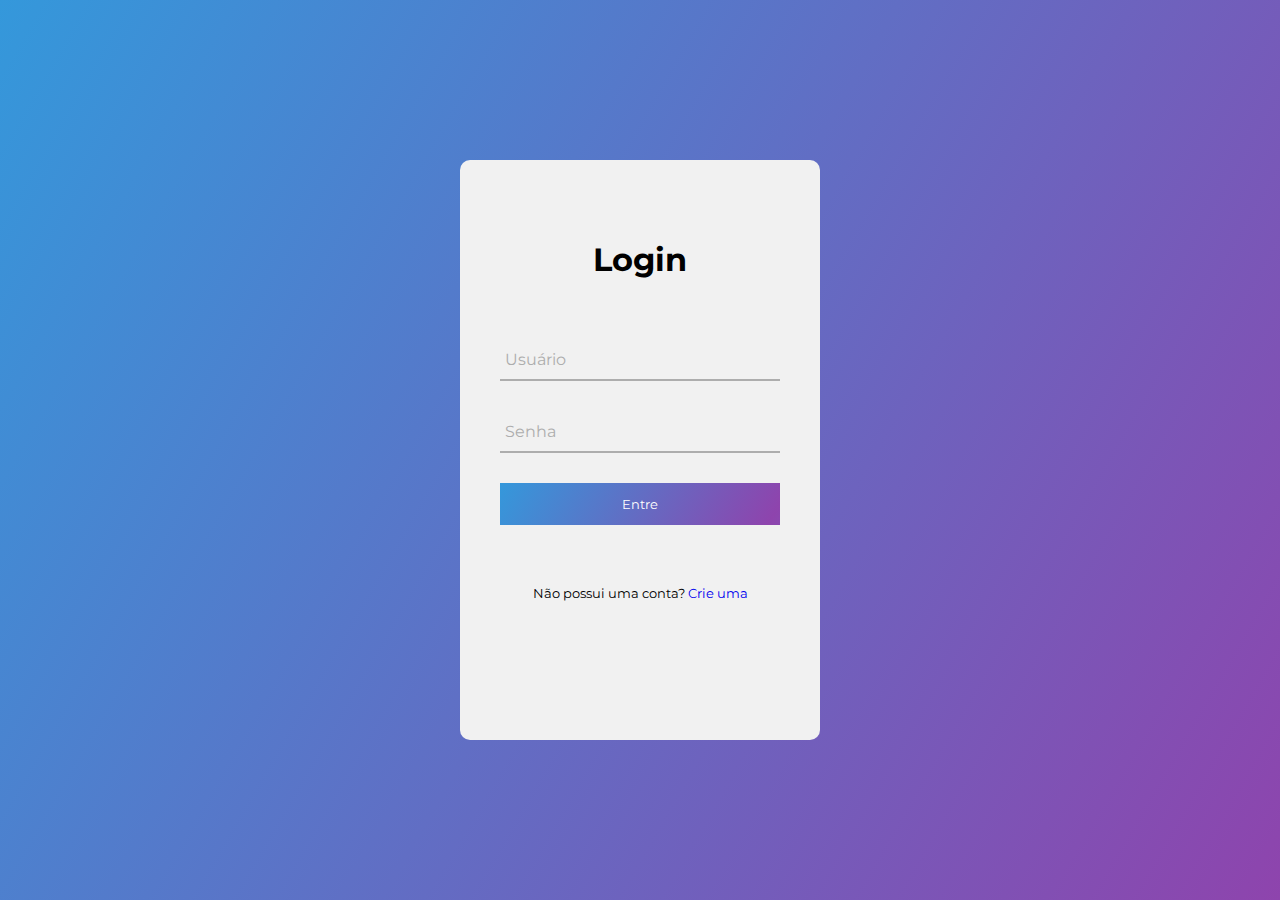
<file: index.html>
<html lang="pt-br">

<head>
    <meta charset="UTF-8">
    <meta http-equiv="X-UA-Compatible" content="IE=edge">
    <meta name="viewport" content="width=device-width, initial-scale=1.0">
    <title>Login</title>
    <link rel="sortcut icon" href="favicon.png" type="image/png">
    <link rel="stylesheet" href="./CSS/login.css">
    <link href="https://fonts.googleapis.com/css?family=Montserrat&display=swap" rel="stylesheet">
    <script src="https://cdnjs.cloudflare.com/ajax/libs/jquery/3.4.1/jquery.min.js"></script>
</head>

<body>
    <form action="login.html" class="login-form">
        <h1>Login</h1>

        <div class="txtb">
            <input type="text">
            <span data-placeholder="Usuário"></span>
        </div>

        <div class="txtb">
            <input type="password">
            <span data-placeholder="Senha"></span>
        </div>

        <input type="button" class="logbtn" value="Entre" onclick="index2()">

        <div class="bottom-text">
            Não possui uma conta? <a href="singup.html">Crie uma</a>
        </div>
    </form>

    <script src="./JS/login.js"></script>
</body>

</html>
</file>
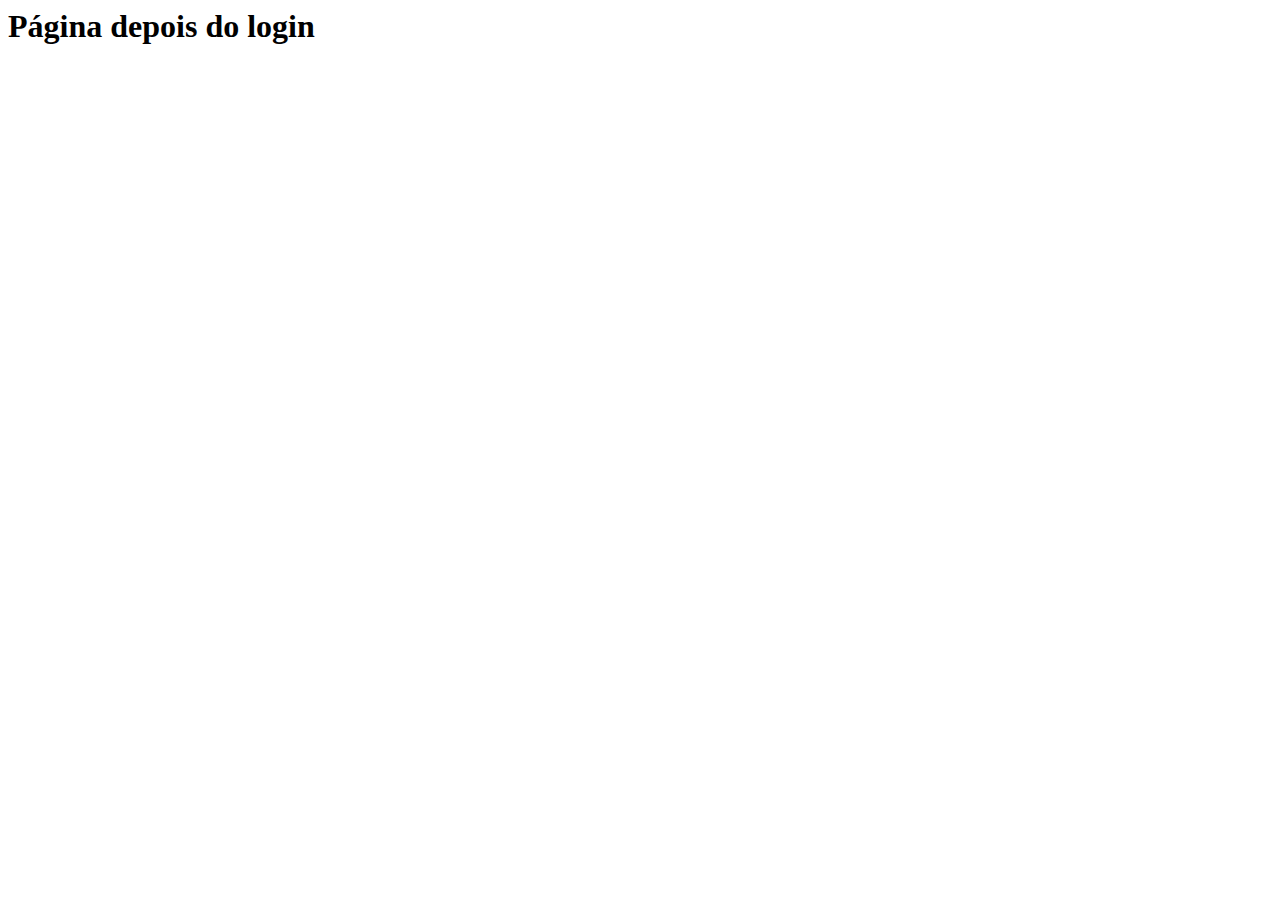
<file: index2.html>
<html lang="pt-br">

<head>
    <meta charset="UTF-8">
    <meta http-equiv="X-UA-Compatible" content="IE=edge">
    <meta name="viewport" content="width=device-width, initial-scale=1.0">
    <title>Document</title>
</head>

<body>
    <h1>Página depois do login</h1>
</body>

</html>
</file>
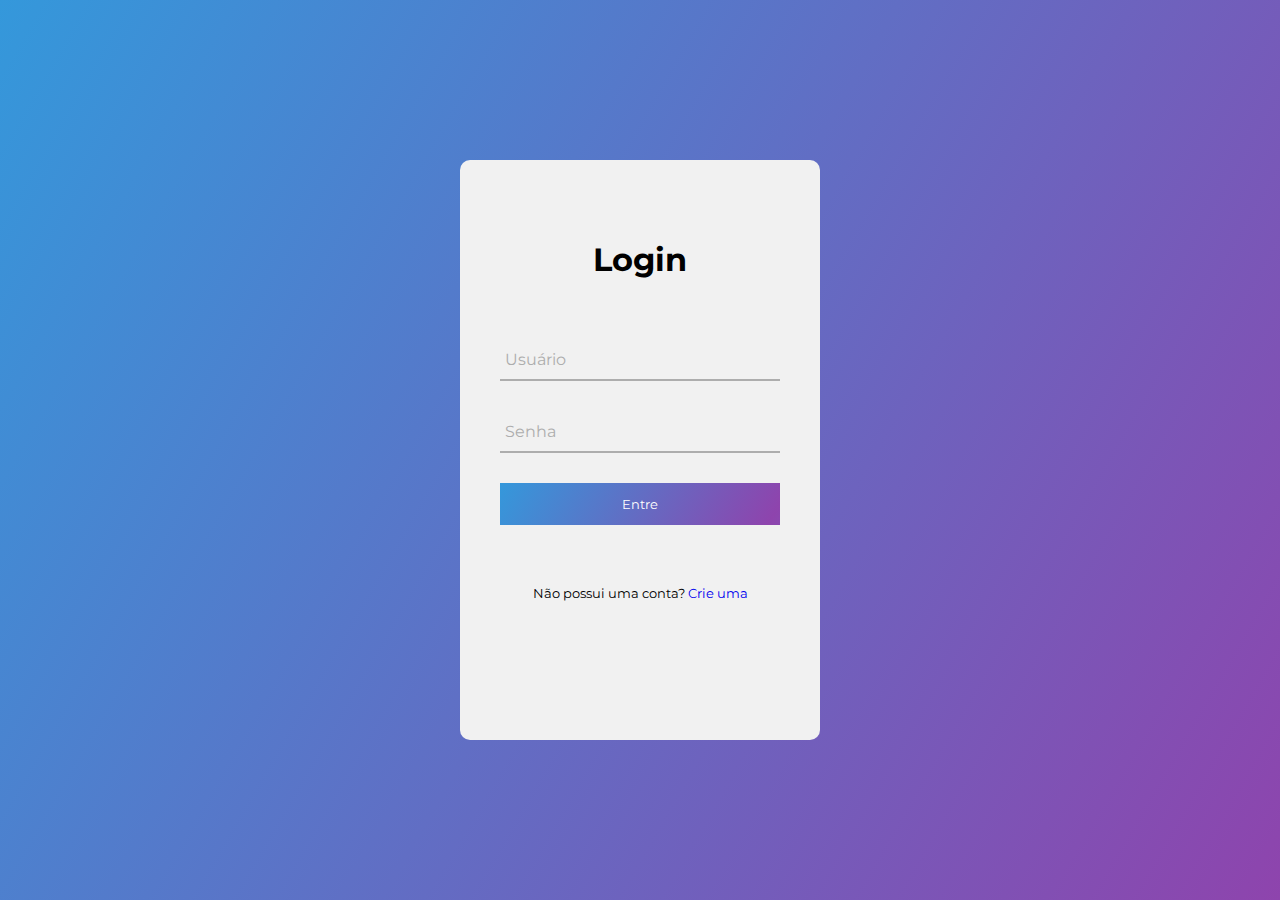
<file: login.html>
<html lang="pt-br">

<head>
    <meta charset="UTF-8">
    <title>Login</title>
    <link rel="sortcut icon" href="favicon.png" type="image/png">
    <link rel="stylesheet" href="./CSS/login.css">
    <link href="https://fonts.googleapis.com/css?family=Montserrat&display=swap" rel="stylesheet">
    <script src="https://cdnjs.cloudflare.com/ajax/libs/jquery/3.4.1/jquery.min.js"></script>
</head>

<body>
    <form action="login.html" class="login-form">
        <h1>Login</h1>

        <div class="txtb">
            <input type="text">
            <span data-placeholder="Usuário"></span>
        </div>

        <div class="txtb">
            <input type="password">
            <span data-placeholder="Senha"></span>
        </div>

        <input type="button" class="logbtn" value="Entre" onclick="index2()">

        <div class="bottom-text">
            Não possui uma conta? <a href="singup.html">Crie uma</a>
        </div>
    </form>

    <script src="./JS/login.js"></script>
</body>

</html>
</file>
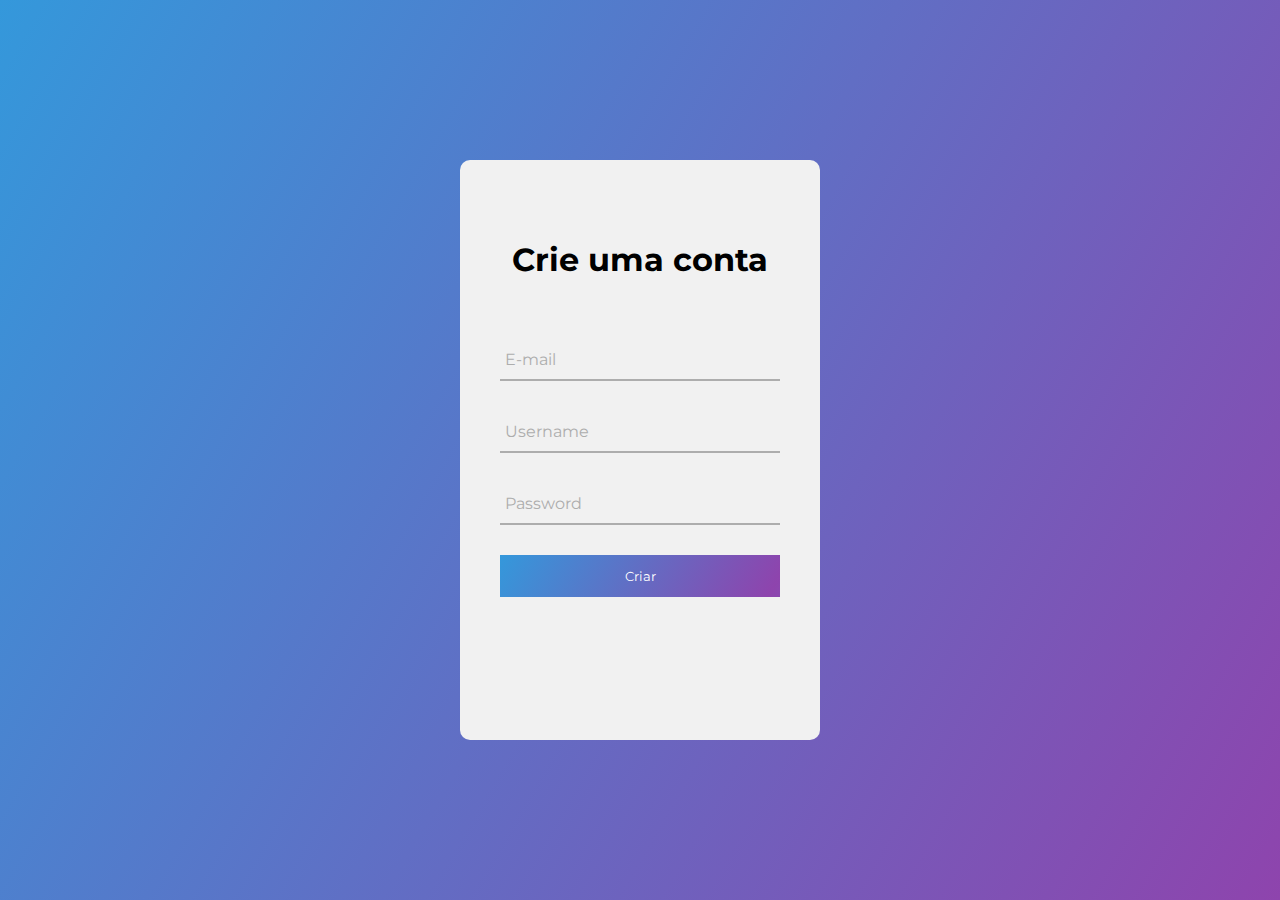
<file: singup.html>
<html lang="pt-br">

<head>
    <meta charset="UTF-8">
    <meta http-equiv="X-UA-Compatible" content="IE=edge">
    <meta name="viewport" content="width=device-width, initial-scale=1.0">
    <title>Crie uma conta</title>
    <link rel="sortcut icon" href="favicon.png" type="image/png">
    <link rel="stylesheet" href="./CSS/singup.css">
    <link href="https://fonts.googleapis.com/css?family=Montserrat&display=swap" rel="stylesheet">
    <script src="https://cdnjs.cloudflare.com/ajax/libs/jquery/3.4.1/jquery.min.js"></script>
</head>

<body>
    <form action="singup.html" class="singup-form">
        <h1>Crie uma conta</h1>

        <div class="txta">
            <input type="email">
            <span data-placeholder="E-mail"></span>
        </div>

        <div class="txta">
            <input type="text">
            <span data-placeholder="Username"></span>
        </div>

        <div class="txta">
            <input type="password">
            <span data-placeholder="Password"></span>
        </div>

        <input type="button" class="singbtn" value="Criar">
    </form>

    <script src="./JS/singup.js"></script>
</body>

</html>
</file>
<file: CSS/login.css>
*{
    margin: 0;
    padding: 0;
    text-decoration: none;
    font-family: 'Montserrat', sans-serif;
    box-sizing: border-box;
}

body{
    min-height: 100vh;
    background-image: linear-gradient(120deg,#3498db,#8e44ad);
}

.login-form{
    width: 360px;
    background: #f1f1f1;
    height: 580px;
    padding: 80px 40px;
    border-radius: 10px;
    position: absolute;
    left: 50%;
    top: 50%;
    transform: translate(-50%,-50%);
}

.login-form h1{
    text-align: center;
    margin-bottom: 60px;
}

.txtb{
    border-bottom: 2px solid #adadad;
    position: relative;
    margin: 30px 0;
}

.txtb input{
    font-size: 15px;
    color: #333;
    border: none;
    width: 100%;
    outline: none;
    background: none;
    padding: 0 5px;
    height: 40px;
}

.txtb span::before{
    content: attr(data-placeholder);
    position: absolute;
    top: 50%;
    left: 5px;
    color: #adadad;
    transform: translateY(-50%);
    z-index: -1;
    transition: .5s;
}

.txtb span::after{
    content: '';
    position: absolute;
    top: 100%;
    left: 0px;
    width: 0%;
    height: 2px;
    background: linear-gradient(120deg,#3498db,#8e44ad);
    transition: .5s;
}

.focus + span::before{
    top: -5px;
}
.focus + span::after{
    width: 100%;
}

.logbtn{
    display: block;
    width: 100%;
    height: 10%;
    border: none;
    background: linear-gradient(120deg,#3498db,#8e44ad,#3498db);
    background-size: 200%;
    color: #fff;
    outline: none;
    cursor: pointer;
    transition: .5s;
}

.logbtn:hover{
    background-position: right;
}

.bottom-text{
    margin-top: 60px;
    text-align: center;
    font-size: 13px;
}
</file>
<file: CSS/singup.css>
*{
    margin: 0;
    padding: 0;
    text-decoration: none;
    font-family: 'Montserrat', sans-serif;
    box-sizing: border-box;
}

body{
    min-height: 100vh;
    background-image: linear-gradient(120deg,#3498db,#8e44ad);
}

.singup-form{
    width: 360px;
    background: #f1f1f1;
    height: 580px;
    padding: 80px 40px;
    border-radius: 10px;
    position: absolute;
    left: 50%;
    top: 50%;
    transform: translate(-50%,-50%);
}

.singup-form h1{
    text-align: center;
    margin-bottom: 60px;
}

.txta{
    border-bottom: 2px solid #adadad;
    position: relative;
    margin: 30px 0;
}

.txta input{
    font-size: 15px;
    color: #333;
    border: none;
    width: 100%;
    outline: none;
    background: none;
    padding: 0 5px;
    height: 40px;
}

.txta span::before{
    content: attr(data-placeholder);
    position: absolute;
    top: 50%;
    left: 5px;
    color: #adadad;
    transform: translateY(-50%);
    z-index: -1;
    transition: .5s;
}

.txta span::after{
    content: '';
    position: absolute;
    top: 100%;
    left: 0px;
    width: 0%;
    height: 2px;
    background: linear-gradient(120deg,#3498db,#8e44ad);
    transition: .5s;
}

.focus + span::before{
    top: -5px;
}
.focus + span::after{
    width: 100%;
}

.singbtn{
    display: block;
    width: 100%;
    height: 10%;
    border: none;
    background: linear-gradient(120deg,#3498db,#8e44ad,#3498db);
    background-size: 200%;
    color: #fff;
    outline: none;
    cursor: pointer;
    transition: .5s;
}

.singbtn:hover{
    background-position: right;
}
</file>
